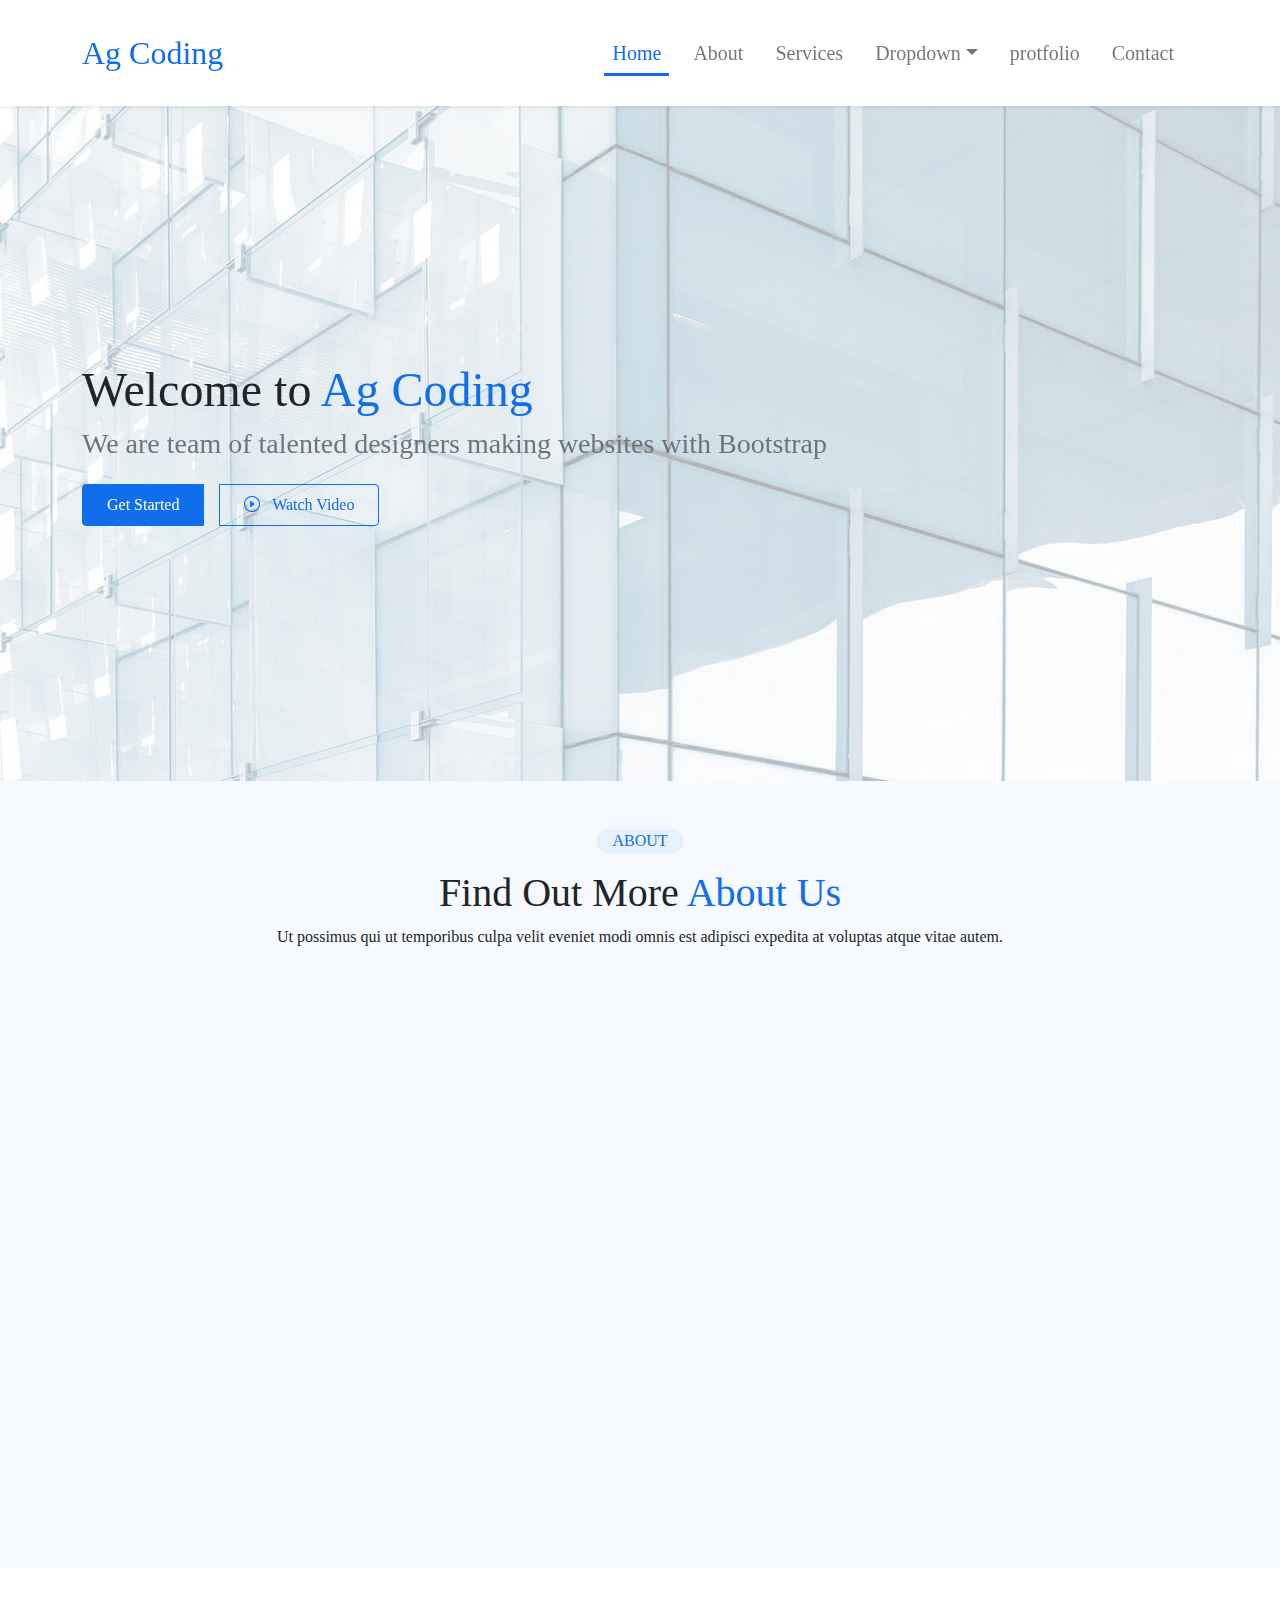
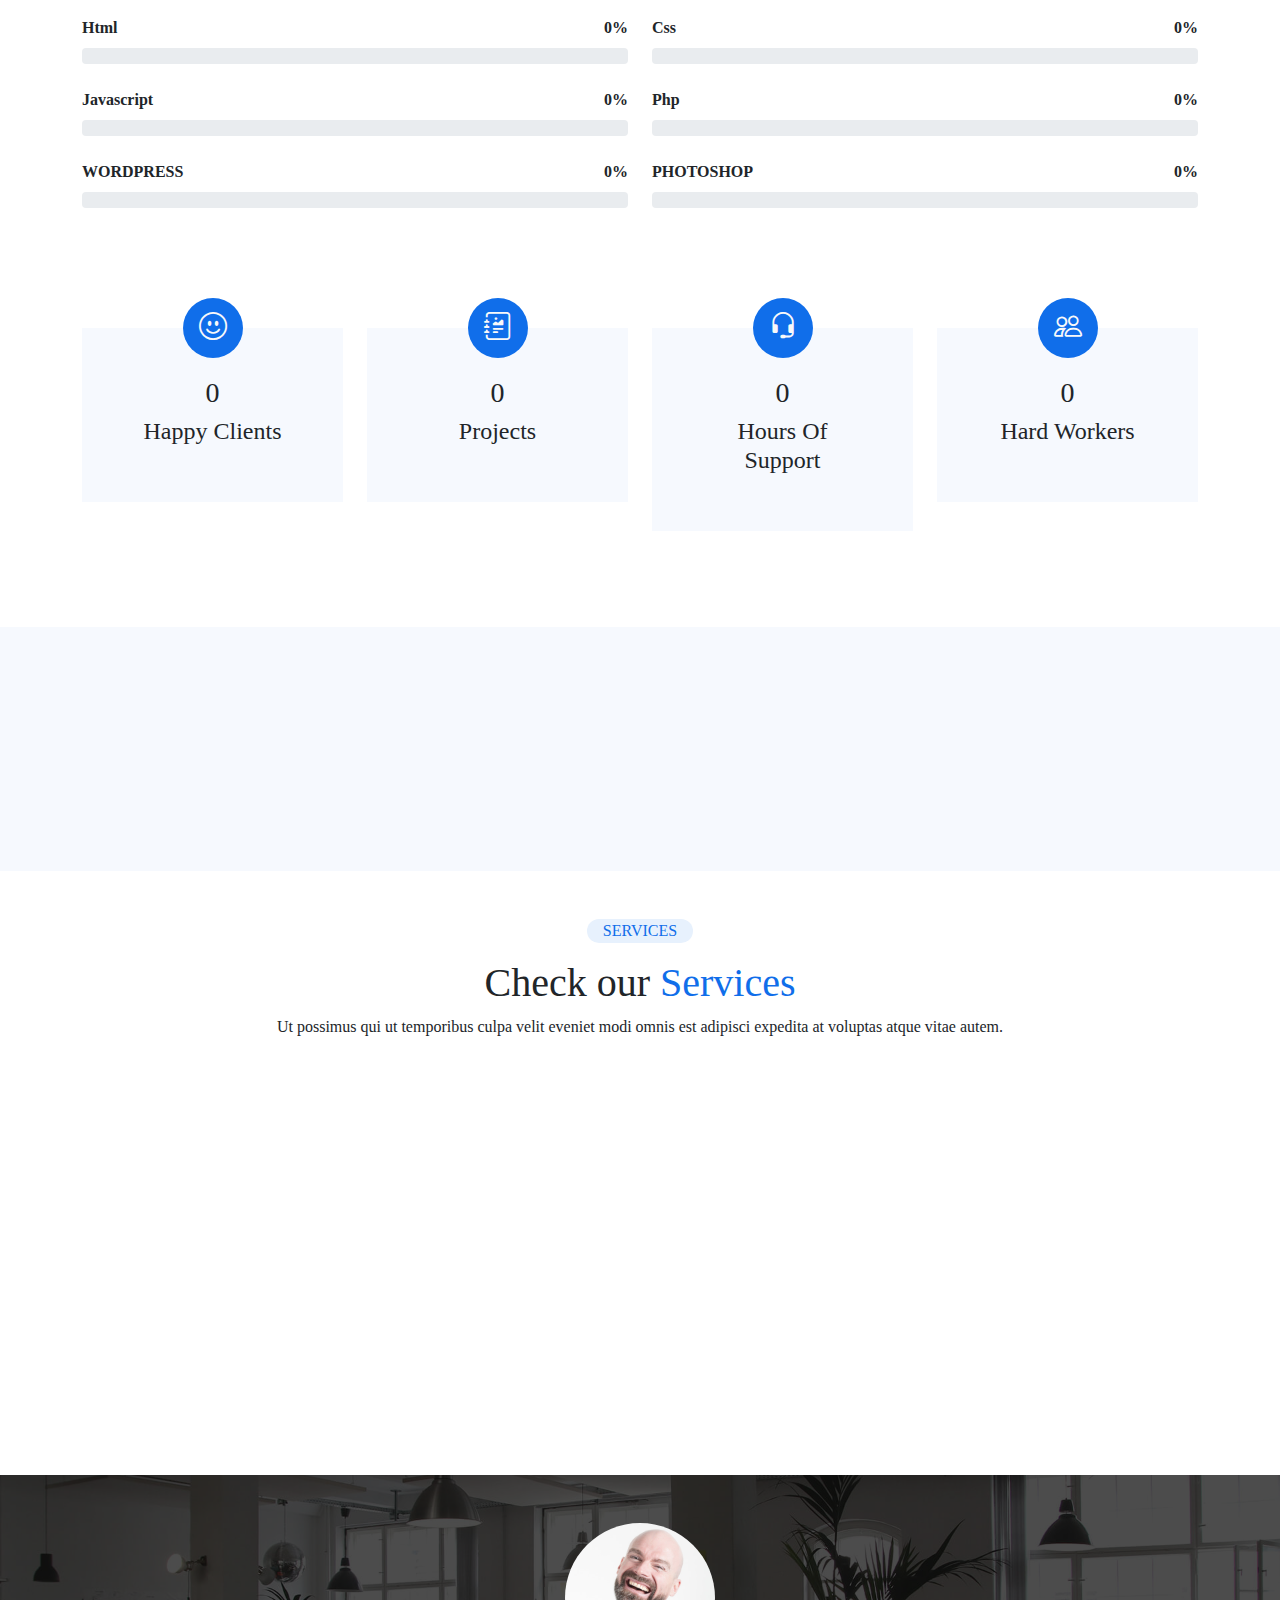
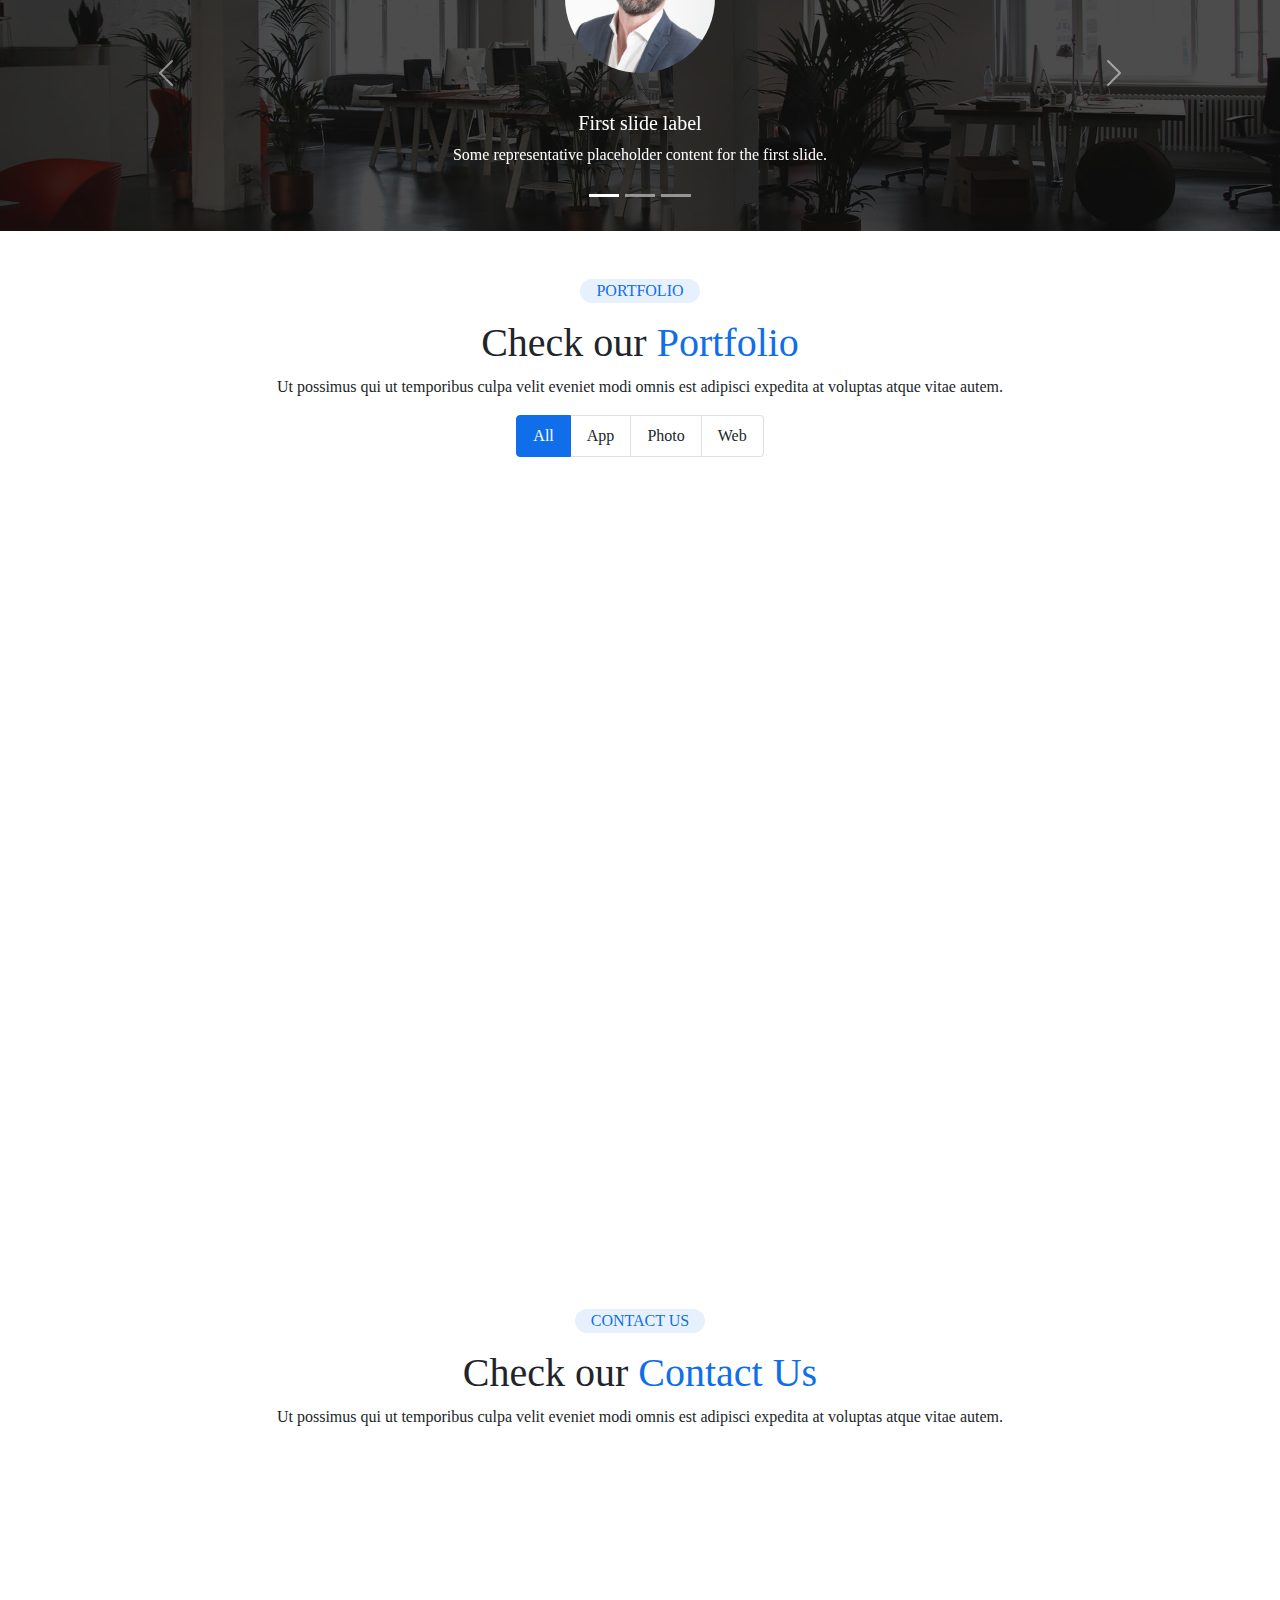
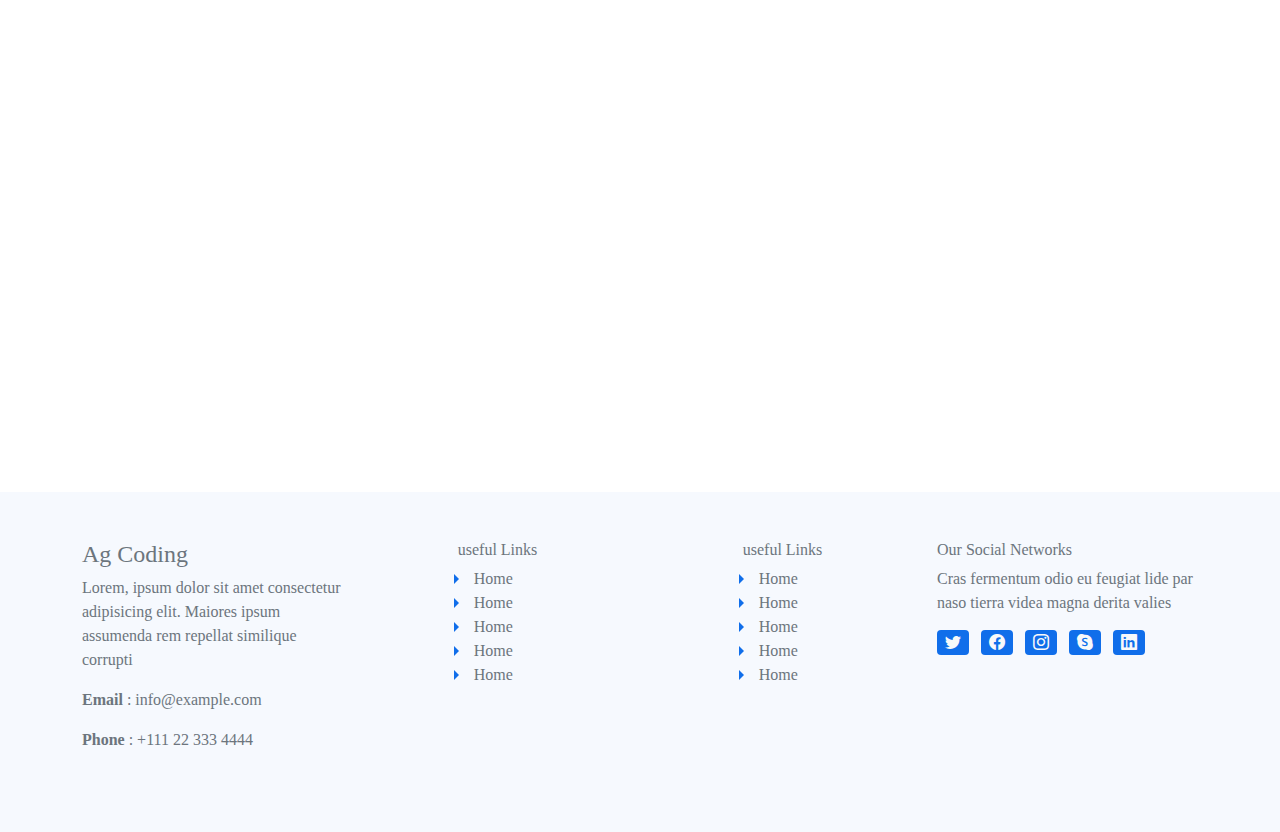
<file: final project/index.html>
<!DOCTYPE html>
<html lang="en">

<head>
  <meta charset="UTF-8" />
  <meta http-equiv="X-UA-Compatible" content="IE=edge" />
  <meta name="viewport" content="width=device-width, initial-scale=1.0" />
  <title>Ag Coding</title>
  <link rel="shortcut icon" href="./img/favicon.png" type="image/x-icon" />
  <link rel="stylesheet" href="https://cdn.jsdelivr.net/npm/bootstrap-icons@1.5.0/font/bootstrap-icons.css" />

  <link rel="stylesheet" href="./css/lightGallery.css">
  <link href="https://unpkg.com/aos@2.3.1/dist/aos.css" rel="stylesheet">

  <link rel="stylesheet" href="css/style.css" />
  <link rel="stylesheet" href="css/main.css" />
</head>

<body data-bs-spy="scroll" data-bs-target="#navbar">
  <!--############################################################################
                                Navbar
    ##############################################################################-->
  <nav class="
        navbar navbar-expand-lg navbar-light
        bg-body
        shadow-sm
        py-4
        sticky-top
      " id="navbar">
    <div class="container">
      <a class="navbar-brand fs-2 text-primary" href="#"> Ag Coding </a>
      <button class="navbar-toggler" type="button" data-bs-toggle="collapse" data-bs-target="#navbarNav"
        aria-controls="navbarNav" aria-expanded="false" aria-label="Toggle navigation">
        <span class="bi bi-text-right fs-2"></span>
      </button>
      <div class="collapse navbar-collapse" id="navbarNav">
        <ul class="navbar-nav ms-auto fs-5 text-center">
          <li class="nav-item">
            <a class="nav-link active me-3" aria-current="page" href="#">Home</a>
          </li>
          <li class="nav-item me-3">
            <a class="nav-link" href="#about">About</a>
          </li>

          <li class="nav-item me-3">
            <a class="nav-link" href="#services">Services</a>
          </li>
          <li class="nav-item me-3 dropdown">
            <a class="nav-link dropdown-toggle" data-bs-toggle="dropdown" href="#">Dropdown</a>
            <ul class="dropdown-menu">
              <a href="#" class="dropdown-item">Lorem, ipsum. </a>
              <a href="#" class="dropdown-item">Lorem, ipsum dolor. </a>
              <a href="#" class="dropdown-item">Lorem ipsum dolor sit.</a>
            </ul>
          </li>
          <li class="nav-item me-3">
            <a class="nav-link" href="#portfolio">protfolio</a>
          </li>
          <li class="nav-item me-3">
            <a class="nav-link" href="#Contact">Contact</a>
          </li>
        </ul>
      </div>
    </div>
  </nav>

  <!--############################################################################
                                Header  
    ##############################################################################-->
  <header id="header" class="position-relative">
    <div class="container h-100 d-flex align-items-center">
      <div class="position-relative">
        <h3 class="display-5" data-aos="fade-right" data-aos-duration="2000">
          Welcome to
          <span class="text-primary">Ag Coding</span>
        </h3>
        <h6 class="fs-3 text-muted" data-aos="fade-left" data-aos-duration="2000">
          We are team of talented designers making websites with Bootstrap
        </h6>
        <div class="btn-group mt-3" data-aos="fade-up" data-aos-duration="2000">
          <button class="btn btn-primary py-2 px-4 me-3">Get Started</button>
          <button class="btn btn-outline-primary py-2 px-4" data-bs-toggle="modal" data-bs-target="#exampleModal">
            <i class="bi bi-play-circle me-2"></i> Watch Video
          </button>
        </div>
      </div>
    </div>
  </header>

  <!--############################################################################
                                About Us  
    ##############################################################################-->
  <section id="about" class="bg-section py-5">
    <div class="container">
      <div class="text-center">
        <span class="
              d-inline-block
              title-before
              text-uppercase
              mb-3
              text-primary
              px-3
              rounded-pill
            ">
          About
        </span>
        <h3 class="display-6">
          Find Out More
          <span class="text-primary">About Us</span>
        </h3>
        <p>
          Ut possimus qui ut temporibus culpa velit eveniet modi omnis est
          adipisci expedita at voluptas atque vitae autem.
        </p>
      </div>
      <!---->
      <div class="row mt-5">
        <div class="col-lg-6 mb-3 mb-lg-0" data-aos="fade-right" data-aos-duration="2000">
          <img src="./img/about.jpg" alt="" class="img-fluid" />
        </div>
        <div class="col-lg-6" data-aos="fade-left" data-aos-duration="2000" data-aos-delay="500">
          <h4>
            Voluptatem dignissimos provident quasi corporis voluptates sit
            assumenda.
          </h4>
          <p class="mt-3 fst-italic">
            Lorem ipsum dolor sit amet, consectetur adipiscing elit, sed do
            eiusmod tempor incididunt ut labore et dolore magna aliqua.
          </p>
          <ul class="list-unstyled">
            <li class="d-flex mb-4">
              <div class="
                    flex-shrink-0
                    me-3
                    icon-container
                    bg-body
                    shadow
                    d-flex
                    align-items-center
                    justify-content-center
                    rounded-circle
                  ">
                <i class="bi bi-book fs-3 text-primary"></i>
              </div>
              <div>
                <h5>Ullamco laboris nisi ut aliquip consequat</h5>
                <p>
                  Magni facilis facilis repellendus cum excepturi quaerat
                  praesentium libre trade
                </p>
              </div>
            </li>
            <li class="d-flex">
              <div class="
                    flex-shrink-0
                    me-3
                    icon-container
                    bg-body
                    shadow
                    d-flex
                    align-items-center
                    justify-content-center
                    rounded-circle
                  ">
                <i class="bi bi-book fs-3 text-primary"></i>
              </div>
              <div>
                <h5>Ullamco laboris nisi ut aliquip consequat</h5>
                <p>
                  Magni facilis facilis repellendus cum excepturi quaerat
                  praesentium libre trade
                </p>
              </div>
            </li>
          </ul>
        </div>
      </div>
    </div>
  </section>

  <!--############################################################################
                                Progress  
    ##############################################################################-->
  <div class="progress-div py-5">
    <div class="container">
      <div class="row">
        <!--Progress Part-->
        <div class="col-md-6 mb-4">
          <div class="d-flex justify-content-between mb-2">
            <b>Html</b>
            <b class="progress-value"><span>0</span>%</b>
          </div>
          <div class="progress">
            <div class="progress-bar progress-bar-striped" role="progressbar" aria-valuenow="40" aria-valuemin="0"
              aria-valuemax="100"></div>
          </div>
        </div>
        <!--Progress Part-->
        <div class="col-md-6 mb-4">
          <div class="d-flex justify-content-between mb-2">
            <b>Css </b>
            <b class="progress-value"><span>0</span>%</b>
          </div>
          <div class="progress">
            <div class="progress-bar progress-bar-striped" role="progressbar" aria-valuenow="50" aria-valuemin="0"
              aria-valuemax="100"></div>
          </div>
        </div>
        <!--Progress Part-->
        <div class="col-md-6 mb-4">
          <div class="d-flex justify-content-between mb-2">
            <b>Javascript</b>
            <b class="progress-value"><span>0</span>%</b>
          </div>
          <div class="progress">
            <div class="progress-bar progress-bar-striped" role="progressbar" aria-valuenow="60" aria-valuemin="0"
              aria-valuemax="100"></div>
          </div>
        </div>
        <!--Progress Part-->
        <div class="col-md-6 mb-4">
          <div class="d-flex justify-content-between mb-2">
            <b>Php</b>
            <b class="progress-value"><span>0</span>%</b>
          </div>
          <div class="progress">
            <div class="progress-bar progress-bar-striped" role="progressbar" aria-valuenow="70" aria-valuemin="0"
              aria-valuemax="100"></div>
          </div>
        </div>
        <!--Progress Part-->
        <div class="col-md-6 mb-4">
          <div class="d-flex justify-content-between mb-2">
            <b>WORDPRESS</b>
            <b class="progress-value"><span>0</span>%</b>
          </div>
          <div class="progress">
            <div class="progress-bar progress-bar-striped" role="progressbar" aria-valuenow="80" aria-valuemin="0"
              aria-valuemax="100"></div>
          </div>
        </div>
        <!--Progress Part-->
        <div class="col-md-6 mb-4">
          <div class="d-flex justify-content-between mb-2">
            <b>PHOTOSHOP</b>
            <b class="progress-value"><span>0</span>%</b>
          </div>
          <div class="progress">
            <div class="progress-bar progress-bar-striped" role="progressbar" aria-valuenow="90" aria-valuemin="0"
              aria-valuemax="100"></div>
          </div>
        </div>

      </div>
    </div>
  </div>

  <!--############################################################################
                                Counter 
  ##############################################################################-->
  <div class="counter-div py-5">
    <div class="container">
      <div class="row">
        <div class="col-md-6 col-lg-4 col-xl-3 mb-5">
          <div class="bg-section p-5 text-center position-relative">
            <div class="icon bg-primary d-flex align-items-center justify-content-center
            position-absolute top-0 start-50 translate-middle rounded-circle
            ">
              <i class="bi bi-emoji-smile fs-3 text-light"></i>
            </div>
            <h3 data-counter="110">0</h3>
            <h4>Happy Clients</h4>
          </div>
        </div>
        <div class="col-md-6 col-lg-4 col-xl-3 mb-5">
          <div class="bg-section p-5 text-center position-relative">
            <div class="icon bg-primary d-flex align-items-center justify-content-center
            position-absolute top-0 start-50 translate-middle rounded-circle
            ">
              <i class="bi bi-journal-richtext fs-3 text-light"></i>
            </div>
            <h3 data-counter="120">0</h3>
            <h4>Projects</h4>
          </div>
        </div>
        <div class="col-md-6 col-lg-4 col-xl-3 mb-5">
          <div class="bg-section p-5 text-center position-relative">
            <div class="icon bg-primary d-flex align-items-center justify-content-center
            position-absolute top-0 start-50 translate-middle rounded-circle
            ">
              <i class="bi bi-headset fs-3 text-light"></i>
            </div>
            <h3 data-counter="24">0</h3>
            <h4>Hours Of Support</h4>
          </div>
        </div>
        <div class="col-md-6 col-lg-4 col-xl-3 mb-5">
          <div class="bg-section p-5 text-center position-relative">
            <div class="icon bg-primary d-flex align-items-center justify-content-center
            position-absolute top-0 start-50 translate-middle rounded-circle
            ">
              <i class="bi bi-people fs-3 text-light"></i>
            </div>
            <h3 data-counter="15">0</h3>
            <h4>Hard Workers</h4>
          </div>
        </div>
      </div>
    </div>
  </div>


  <!--############################################################################
                                Clients 
    ##############################################################################-->
  <div class="py-5 bg-section">
    <div class="container">
      <div class="row" data-aos="fade-up" data-aos-duration="1500">
        <div class="col-lg-2 col-md-4 col-6 p-5">
          <img src="./img/clients/client-1.png" alt="" class="img-fluid">
        </div>
        <div class="col-lg-2 col-md-4 col-6 p-5">
          <img src="./img/clients/client-2.png" alt="" class="img-fluid">
        </div>
        <div class="col-lg-2 col-md-4 col-6 p-5">
          <img src="./img/clients/client-3.png" alt="" class="img-fluid">
        </div>
        <div class="col-lg-2 col-md-4 col-6 p-5">
          <img src="./img/clients/client-4.png" alt="" class="img-fluid">
        </div>
        <div class="col-lg-2 col-md-4 col-6 p-5">
          <img src="./img/clients/client-5.png" alt="" class="img-fluid">
        </div>
        <div class="col-lg-2 col-md-4 col-6 p-5">
          <img src="./img/clients/client-6.png" alt="" class="img-fluid">
        </div>
      </div>
    </div>
  </div>

  <!--############################################################################
                                Services 
    #############################################################################-->
  <section id="services" class="py-5">
    <div class="container">
      <div class="text-center">
        <span class="
              d-inline-block
              title-before
              text-uppercase
              mb-3
              text-primary
              px-3
              rounded-pill
            ">
          SERVICES
        </span>
        <h3 class="display-6">
          Check our
          <span class="text-primary">Services</span>
        </h3>
        <p>
          Ut possimus qui ut temporibus culpa velit eveniet modi omnis est
          adipisci expedita at voluptas atque vitae autem.
        </p>
      </div>
      <!---->
      <div class="row mt-4">
        <div class="col-md-6 col-lg-4 col-xl-3 mb-3">
          <div class="icon-box p-5 shadow position-relative " data-aos="fade-up" data-aos-delay="200"
            data-aos-duration="1000">
            <div class="card-overlay position-absolute  bg-primary top-100"></div>
            <i class="bi bi-bar-chart-steps fs-1 text-primary"></i>
            <h5 class="fw-bold my-3">Lorem, ipsum dolor.</h5>
            <p class="text-muted lh-lg">
              Voluptatum deleniti atque corrupti quos dolores et quas molestias excepturi
            </p>
          </div>
        </div>
        <div class="col-md-6 col-lg-4 col-xl-3 mb-3">
          <div class="icon-box p-5 shadow position-relative " data-aos="fade-up" data-aos-delay="400"
            data-aos-duration="1000">
            <div class="card-overlay position-absolute  bg-primary top-100"></div>
            <i class="bi bi-bar-chart-steps fs-1 text-primary"></i>
            <h5 class="fw-bold my-3">Lorem, ipsum dolor.</h5>
            <p class="text-muted lh-lg">
              Voluptatum deleniti atque corrupti quos dolores et quas molestias excepturi
            </p>
          </div>
        </div>
        <div class="col-md-6 col-lg-4 col-xl-3 mb-3">
          <div class="icon-box p-5 shadow position-relative " data-aos="fade-up" data-aos-delay="600"
            data-aos-duration="1000">
            <div class="card-overlay position-absolute  bg-primary top-100"></div>
            <i class="bi bi-bar-chart-steps fs-1 text-primary"></i>
            <h5 class="fw-bold my-3">Lorem, ipsum dolor.</h5>
            <p class="text-muted lh-lg">
              Voluptatum deleniti atque corrupti quos dolores et quas molestias excepturi
            </p>
          </div>
        </div>
        <div class="col-md-6 col-lg-4 col-xl-3 mb-3">
          <div class="icon-box p-5 shadow position-relative " data-aos="fade-up" data-aos-delay="800"
            data-aos-duration="1000">
            <div class="card-overlay position-absolute  bg-primary top-100"></div>
            <i class="bi bi-bar-chart-steps fs-1 text-primary"></i>
            <h5 class="fw-bold my-3">Lorem, ipsum dolor.</h5>
            <p class="text-muted lh-lg">
              Voluptatum deleniti atque corrupti quos dolores et quas molestias excepturi
            </p>
          </div>
        </div>
      </div>
    </div>
  </section>



  <!--############################################################################
                                Slider 
    ############################################################################-->
  <div class="slider-div pt-5 pb-2 position-relative">
    <div class="container">
      <div id="carouselExampleCaptions" class="carousel slide" data-bs-ride="carousel">
        <div class="carousel-indicators">
          <button type="button" data-bs-target="#carouselExampleCaptions" data-bs-slide-to="0" class="active"
            aria-current="true" aria-label="Slide 1"></button>
          <button type="button" data-bs-target="#carouselExampleCaptions" data-bs-slide-to="1"
            aria-label="Slide 2"></button>
          <button type="button" data-bs-target="#carouselExampleCaptions" data-bs-slide-to="2"
            aria-label="Slide 3"></button>
        </div>
        <div class="carousel-inner h-100">
          <div class="carousel-item active h-100">
            <img src="./img/testimonials/testimonials-1.jpg" class="d-block mx-auto rounded-circle" alt="...">
            <div class="carousel-caption d-none d-md-block">
              <h5>First slide label</h5>
              <p>Some representative placeholder content for the first slide.</p>
            </div>
          </div>
          <div class="carousel-item h-100">
            <img src="./img/testimonials/testimonials-2.jpg" class="d-block mx-auto rounded-circle" alt="...">
            <div class="carousel-caption d-none d-md-block">
              <h5>Second slide label</h5>
              <p>Some representative placeholder content for the second slide.</p>
            </div>
          </div>
          <div class="carousel-item h-100">
            <img src="./img/testimonials/testimonials-3.jpg" class="d-block mx-auto rounded-circle" alt="...">
            <div class="carousel-caption d-none d-md-block">
              <h5>Third slide label</h5>
              <p>Some representative placeholder content for the third slide.</p>
            </div>
          </div>
        </div>
        <button class="carousel-control-prev" type="button" data-bs-target="#carouselExampleCaptions"
          data-bs-slide="prev">
          <span class="carousel-control-prev-icon" aria-hidden="true"></span>
          <span class="visually-hidden">Previous</span>
        </button>
        <button class="carousel-control-next" type="button" data-bs-target="#carouselExampleCaptions"
          data-bs-slide="next">
          <span class="carousel-control-next-icon" aria-hidden="true"></span>
          <span class="visually-hidden">Next</span>
        </button>
      </div>
    </div>
  </div>



  <!--############################################################################
                                Portfolio 
    ###########################################################################-->
  <section id="portfolio" class="py-5">
    <div class="container">
      <div class="text-center">
        <span class="
              d-inline-block
              title-before
              text-uppercase
              mb-3
              text-primary
              px-3
              rounded-pill
            ">
          Portfolio
        </span>
        <h3 class="display-6">
          Check our
          <span class="text-primary">Portfolio</span>
        </h3>
        <p>
          Ut possimus qui ut temporibus culpa velit eveniet modi omnis est
          adipisci expedita at voluptas atque vitae autem.
        </p>
      </div>
      <ul class="list-group list-group-horizontal justify-content-center">
        <li class="list-group-item active" data-filter="all">All</li>
        <li class="list-group-item" data-filter="app">App</li>
        <li class="list-group-item" data-filter="photo">Photo</li>
        <li class="list-group-item" data-filter="web">Web</li>
      </ul>
      <div class="row filterd-items mt-4" id="lightgallery" data-aos="fade-up" data-aos-delay="200"
        data-aos-duration="1500">
        <a href="./img/portfolio/portfolio-1.jpg" class="col-md-6 col-lg-4 app all mb-3">
          <img src="./img/portfolio/portfolio-1.jpg" alt="" class="p-2 shadow  w-100 h-100">
        </a>
        <a href="./img/portfolio/portfolio-2.jpg" class="col-md-6 col-lg-4 app  all mb-3">
          <img src="./img/portfolio/portfolio-2.jpg" alt="" class="p-2 shadow  w-100 h-100">
        </a>
        <a href="./img/portfolio/portfolio-3.jpg" class="col-md-6 col-lg-4 photo all mb-3">
          <img src="./img/portfolio/portfolio-3.jpg" alt="" class="p-2 shadow  w-100 h-100">
        </a>
        <a href="./img/portfolio/portfolio-4.jpg" class="col-md-6 col-lg-4 photo all mb-3">
          <img src="./img/portfolio/portfolio-4.jpg" alt="" class="p-2 shadow  w-100 h-100">
        </a>
        <a href="./img/portfolio/portfolio-5.jpg" class="col-md-6 col-lg-4 web all mb-3">
          <img src="./img/portfolio/portfolio-5.jpg" alt="" class="p-2 shadow  w-100 h-100">
        </a>
        <a href="./img/portfolio/portfolio-6.jpg" class="col-md-6 col-lg-4 web all mb-3">
          <img src="./img/portfolio/portfolio-6.jpg" alt="" class="p-2 shadow  w-100 h-100">
        </a>

      </div>
    </div>
  </section>



  <!--############################################################################
                                Contact 
    #############################################################################-->
  <section class="py-5" id="Contact">
    <div class="container">
      <div class=" text-center">
        <span class="
              d-inline-block
              title-before
              text-uppercase
              mb-3
              text-primary
              px-3
              rounded-pill
            ">
          Contact Us
        </span>
        <h3 class="display-6">
          Check our
          <span class="text-primary">Contact Us</span>
        </h3>
        <p>
          Ut possimus qui ut temporibus culpa velit eveniet modi omnis est
          adipisci expedita at voluptas atque vitae autem.
        </p>
      </div>
      <!---->
      <div class="row mt-4" data-aos="zoom-out-left" data-aos-duration="1000">
        <div class="col-lg-6 mb-3">
          <div class="shadow py-3 text-center text-muted">
            <i class="bi bi-geo-alt-fill fs-2 text-primary rounded-circle d-inline-block"></i>
            <h5 class="my-3">Our Address</h5>
            <p>A108 Adam Street, New York, NY 535022</p>
          </div>
        </div>
        <div class="col-lg-3 col-md-6 mb-3">
          <div class="shadow py-3 text-center text-muted">
            <i class="bi bi-envelope fs-2 text-primary rounded-circle d-inline-block"></i>
            <h5 class="my-3">Email Us</h5>
            <p>contact@example.com</p>
          </div>
        </div>
        <div class="col-lg-3 col-md-6 mb-3">
          <div class="shadow py-3 text-center text-muted">
            <i class="bi bi-telephone fs-2 text-primary rounded-circle d-inline-block"></i>
            <h5 class="my-3">Call Us</h5>
            <p>+1 5589 55488 55</p>
          </div>
        </div>
      </div>
      <!--map and Form ==> seperated due to aos animation --->
      <div class="row mt-4" data-aos="zoom-out-right" data-aos-duration="1000" data-aos-delay="500">
        <div class="col-lg-6 mb-3">
          <iframe class="p-2 border-0 shadow"
            src="https://www.google.com/maps/embed?pb=!1m14!1m12!1m3!1d156248.5091258029!2d31.187495060443897!3d30.075941233614355!2m3!1f0!2f0!3f0!3m2!1i1024!2i768!4f13.1!5e0!3m2!1sen!2seg!4v1632789550975!5m2!1sen!2seg"
            width="100%" height="350" allowfullscreen="" loading="lazy"></iframe>
        </div>
        <div class="col-lg-6">
          <form action="" class="shadow p-4">
            <div class="row">
              <div class="col-6">
                <input type="text" class="form-control" placeholder="Your Name">
              </div>
              <div class="col-6">
                <input type="text" class="form-control" placeholder="Your Email">
              </div>
            </div>
            <input type="text" class="form-control my-3" placeholder="Your subject">
            <textarea class="form-control" rows="5" placeholder="message"></textarea>
            <button type="submit" class="btn  btn-primary mt-3">Send Message</button>
          </form>
        </div>
      </div>

    </div>
  </section>

  <!--############################################################################
                                Footer 
    ##############################################################################-->
  <footer class="py-5 bg-section">
    <div class="container">
      <div class="row">
        <div class="col-md-6 col-lg-3 mb-3 d-lg-flex justify-content-center">
          <div class="text-muted">
            <h4>Ag Coding</h4>
            <p>
              Lorem, ipsum dolor sit amet consectetur adipisicing elit. Maiores ipsum
              assumenda rem repellat similique corrupti
            </p>
            <p><b>Email</b> : info@example.com</p>
            <p><b>Phone</b> : +111 22 333 4444</p>
          </div>
        </div>
        <div class="col-md-6 col-lg-3 mb-3 d-lg-flex justify-content-center">
          <div class="text-muted">
            <h6>useful Links</h6>
            <ul class="list-unstyled ps-3 footer-list">
              <li>Home</li>
              <li>Home</li>
              <li>Home</li>
              <li>Home</li>
              <li>Home</li>
            </ul>
          </div>
        </div>
        <div class="col-md-6 col-lg-3 mb-3 d-lg-flex justify-content-center">
          <div class="text-muted">
            <h6>useful Links</h6>
            <ul class="list-unstyled ps-3 footer-list">
              <li>Home</li>
              <li>Home</li>
              <li>Home</li>
              <li>Home</li>
              <li>Home</li>
            </ul>
          </div>
        </div>
        <div class="col-md-6 col-lg-3 mb-3 d-lg-flex justify-content-center">
          <div class="text-muted">
            <h6>Our Social Networks</h6>
            <p>
              Cras fermentum odio eu feugiat lide par naso tierra videa magna derita valies
            </p>
            <div>
              <a href="" class="bi bi-twitter me-2 bg-primary text-light py-1 px-2 rounded"></a>
              <a href="" class="bi bi-facebook me-2 bg-primary text-light py-1 px-2 rounded"></a>
              <a href="" class="bi bi-instagram me-2 bg-primary text-light py-1 px-2 rounded"></a>
              <a href="" class="bi bi-skype me-2 bg-primary text-light py-1 px-2 rounded"></a>
              <a href="" class="bi bi-linkedin me-2 bg-primary text-light py-1 px-2 rounded"></a>
            </div>
          </div>
        </div>
      </div>
    </div>
  </footer>





  <!--#########################################################################
                                   Modal 
    ##############################################################################-->
  <!-- Modal -->
  <div class=" modal fade" id="exampleModal" tabindex="-1" aria-labelledby="exampleModalLabel" aria-hidden="true">
    <div class="modal-dialog modal-fullscreen">
      <div class="modal-content">
        <div class="modal-header">
          <h5 class="modal-title" id="exampleModalLabel">Ag Channel</h5>
          <button type="button" class="btn-close" data-bs-dismiss="modal" aria-label="Close"></button>
        </div>
        <div class="modal-body">
          <object class="w-100" data="https://www.youtube.com/embed/jzSQL6l5Fjc"></object>
        </div>
      </div>
    </div>
  </div>

  <!-- Js -->
  <script src="./js/scrollOut.js"></script>
  <script src="./js/lightGallery.js"></script>
  <script src="https://unpkg.com/aos@2.3.1/dist/aos.js"></script>
  <script src="./js/bootstrap.bundle.js"></script>
  <script src="./js/main.js"></script>
</body>

</html>
</file>
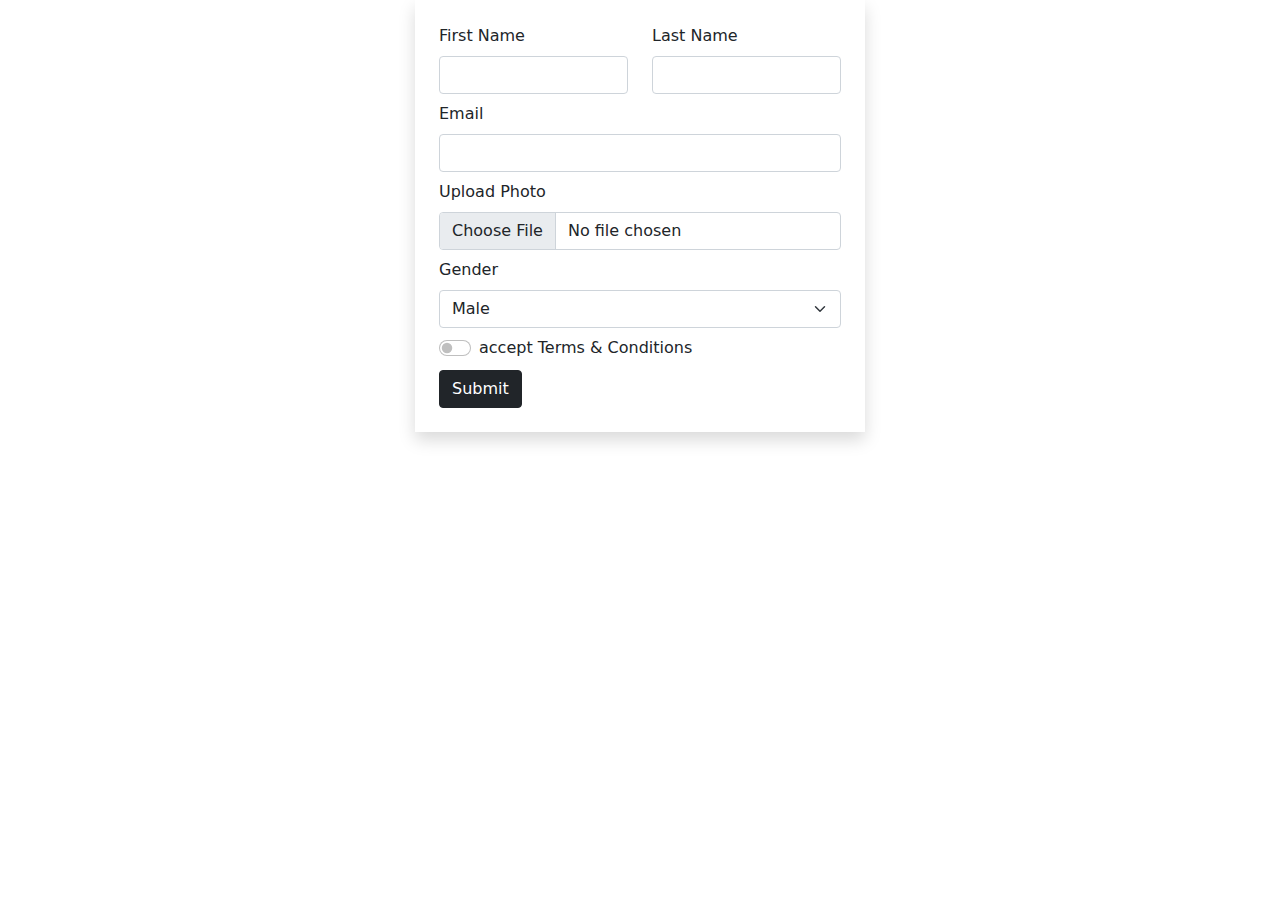
<file: Form/index.html>
<!DOCTYPE html>
<html lang="en">
<head>
    <meta charset="UTF-8">
    <meta http-equiv="X-UA-Compatible" content="IE=edge">
    <meta name="viewport" content="width=device-width, initial-scale=1.0">
    <title>Form</title>
    <link rel="stylesheet" href="bootstrap.css">
    <style>
        form{width: 450px;}
    </style>
</head>
<body>
    <form action="" method="post" class="mx-auto shadow p-4 needs-validation" novalidate>
        <div class="row">
            <div class="pb-2 col-6">
                <label class="form-label" for="">First Name</label>
                <input class="form-control " required type="text" placeholder="" id="">
                <div class="invalid-feedback">this field should be letters</div>
                <div class="valid-feedback">this field is valid</div>

            </div>
            <div class="pb-2 col-6">
                <label class="form-label" for="">Last Name</label>
                <input class="form-control" type="text" placeholder="" id="">
            </div>
        </div>
        <div class="pb-2">
            <label class="form-label" for="">Email</label>
            <input class="form-control" type="email" placeholder="" id="">
        </div>
        <div class="pb-2">
            <label class="form-label" for="">Upload Photo</label>
            <input type="file" class="form-control"  placeholder="" id="">
        </div>
        <div class="pb-2">
            <label class="form-label" for="">Gender</label>
            <select class="form-select" name="" id="">
                <option value="male">Male</option> 
                <option value="female">Female</option>
            </select>
        </div>
        <div class="form-check form-switch pb-2">
            <input type="checkbox" name="" id="" class="form-check-input">
            <label for="" class="form-check-label">
                accept Terms &amp; Conditions
            </label>
        </div>
        <button type="submit" class="btn btn-dark">Submit</button>
    </form>

    <script src="./bootstrap.js"></script>
    <script>
        let form = document.querySelector(".needs-validation");
        form.addEventListener("submit",(event)=>{
           
            if(form.checkValidity() === false)
            {
                event.preventDefault();
                form.classList.add("was-validated")
            }
        })
    </script>
</body>
</html>
</file>
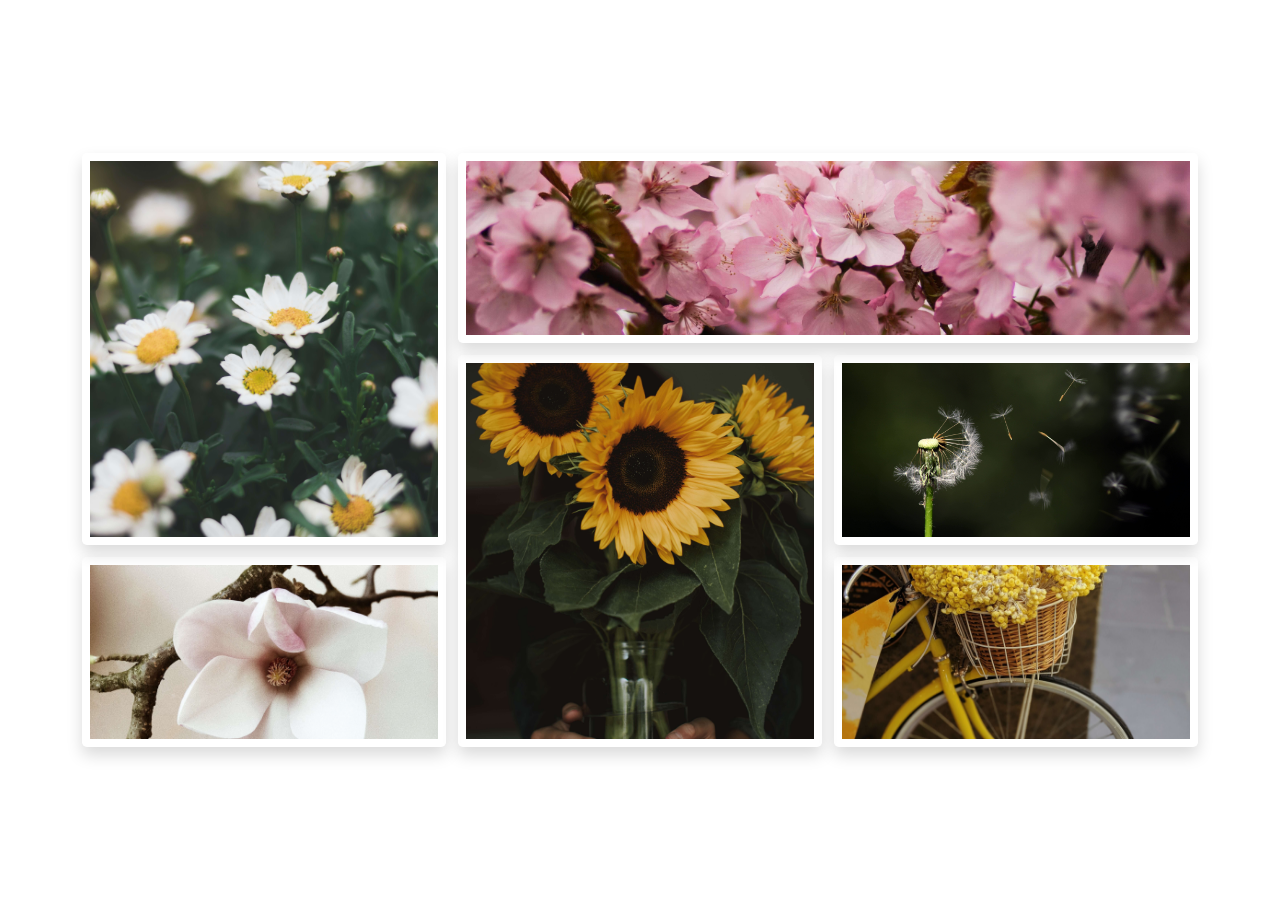
<file: grid css/index.html>
<!DOCTYPE html>
<html lang="en">
<head>
    <meta charset="UTF-8">
    <meta http-equiv="X-UA-Compatible" content="IE=edge">
    <meta name="viewport" content="width=device-width, initial-scale=1.0">
    <title>Css Grid</title>
    <link rel="stylesheet" href="./css/bootstrap.css">
    <style>
        .gallery
        {
            --bs-columns : 3;
            grid-template-rows: repeat(3,190px);
            --bs-gap:.75rem
        }
        .gallery > div:nth-child(1)
        {
            grid-row: 1/3;
        }
        .gallery > div:nth-child(3)
        {
            grid-row: 2/4;
        }
        .gallery > div
        {
            cursor: pointer;
            overflow: hidden;
        }
        .gallery > div:hover img
        {
            transform: scale(1.1);
        }
        .gallery img
        {
            object-fit: cover;
            transition: .5s transform ease-in-out;
        }
    </style>
</head>
<body>
    <section class="min-vh-100 d-flex align-items-center">
        <div class="container">
            
            <div class="grid gallery">
                <div class="g-col-1 rounded-3 p-2 shadow"><img class="w-100 h-100" src="./img/1.jpg" alt=""></div>
                <div class="g-col-2 rounded-3 p-2 shadow"><img class="w-100 h-100" src="./img/2.jpg" alt=""></div>
                <div class="g-col-1 rounded-3 p-2 shadow"><img class="w-100 h-100" src="./img/3.jpg" alt=""></div>
                <div class="g-col-1 rounded-3 p-2 shadow"><img class="w-100 h-100" src="./img/4.jpg" alt=""></div>
                <div class="g-col-1 rounded-3 p-2 shadow"><img class="w-100 h-100" src="./img/5.jpg" alt=""></div>
                <div class="g-col-1 rounded-3 p-2 shadow"><img class="w-100 h-100" src="./img/6.jpg" alt=""></div>
            </div>
        </div>
    </section>
</body>
</html>
</file>
<file: final project/css/lightGallery.css>
@font-face {
  font-family: 'lg';
  src: url("../fonts/lg.woff2?io9a6k") format("woff2"), url("../fonts/lg.ttf?io9a6k") format("truetype"), url("../fonts/lg.woff?io9a6k") format("woff"), url("../fonts/lg.svg?io9a6k#lg") format("svg");
  font-weight: normal;
  font-style: normal;
  font-display: block;
}

.lg-icon {
  /* use !important to prevent issues with browser extensions that change fonts */
  font-family: 'lg' !important;
  speak: never;
  font-style: normal;
  font-weight: normal;
  font-variant: normal;
  text-transform: none;
  line-height: 1;
  /* Better Font Rendering =========== */
  -webkit-font-smoothing: antialiased;
  -moz-osx-font-smoothing: grayscale;
}

.lg-container {
  font-family: system-ui, -apple-system, 'Segoe UI', Roboto, 'Helvetica Neue', Arial, 'Noto Sans', 'Liberation Sans', sans-serif, 'Apple Color Emoji', 'Segoe UI Emoji', 'Segoe UI Symbol', 'Noto Color Emoji';
}

.lg-next,
.lg-prev {
  background-color: rgba(0, 0, 0, 0.45);
  border-radius: 2px;
  color: #999;
  cursor: pointer;
  display: block;
  font-size: 22px;
  margin-top: -10px;
  padding: 8px 10px 9px;
  position: absolute;
  top: 50%;
  z-index: 1080;
  outline: none;
  border: none;
}

.lg-next.disabled,
.lg-prev.disabled {
  opacity: 0 !important;
  cursor: default;
}

.lg-next:hover:not(.disabled),
.lg-prev:hover:not(.disabled) {
  color: #fff;
}

.lg-single-item .lg-next,
.lg-single-item .lg-prev {
  display: none;
}

.lg-next {
  right: 20px;
}

.lg-next:before {
  content: '\e095';
}

.lg-prev {
  left: 20px;
}

.lg-prev:after {
  content: '\e094';
}

@-webkit-keyframes lg-right-end {
  0% {
    left: 0;
  }

  50% {
    left: -30px;
  }

  100% {
    left: 0;
  }
}

@-moz-keyframes lg-right-end {
  0% {
    left: 0;
  }

  50% {
    left: -30px;
  }

  100% {
    left: 0;
  }
}

@-ms-keyframes lg-right-end {
  0% {
    left: 0;
  }

  50% {
    left: -30px;
  }

  100% {
    left: 0;
  }
}

@keyframes lg-right-end {
  0% {
    left: 0;
  }

  50% {
    left: -30px;
  }

  100% {
    left: 0;
  }
}

@-webkit-keyframes lg-left-end {
  0% {
    left: 0;
  }

  50% {
    left: 30px;
  }

  100% {
    left: 0;
  }
}

@-moz-keyframes lg-left-end {
  0% {
    left: 0;
  }

  50% {
    left: 30px;
  }

  100% {
    left: 0;
  }
}

@-ms-keyframes lg-left-end {
  0% {
    left: 0;
  }

  50% {
    left: 30px;
  }

  100% {
    left: 0;
  }
}

@keyframes lg-left-end {
  0% {
    left: 0;
  }

  50% {
    left: 30px;
  }

  100% {
    left: 0;
  }
}

.lg-outer.lg-right-end .lg-object {
  -webkit-animation: lg-right-end 0.3s;
  -o-animation: lg-right-end 0.3s;
  animation: lg-right-end 0.3s;
  position: relative;
}

.lg-outer.lg-left-end .lg-object {
  -webkit-animation: lg-left-end 0.3s;
  -o-animation: lg-left-end 0.3s;
  animation: lg-left-end 0.3s;
  position: relative;
}

.lg-toolbar {
  z-index: 1082;
  left: 0;
  position: absolute;
  top: 0;
  width: 100%;
}

.lg-media-overlap .lg-toolbar {
  background-image: linear-gradient(0deg, rgba(0, 0, 0, 0), rgba(0, 0, 0, 0.4));
}

.lg-toolbar .lg-icon {
  color: #999;
  cursor: pointer;
  float: right;
  font-size: 24px;
  height: 47px;
  line-height: 27px;
  padding: 10px 0;
  text-align: center;
  width: 50px;
  text-decoration: none !important;
  outline: medium none;
  will-change: color;
  -webkit-transition: color 0.2s linear;
  -o-transition: color 0.2s linear;
  transition: color 0.2s linear;
  background: none;
  border: none;
  box-shadow: none;
}

.lg-toolbar .lg-icon.lg-icon-18 {
  font-size: 18px;
}

.lg-toolbar .lg-icon:hover {
  color: #fff;
}

.lg-toolbar .lg-close:after {
  content: '\e070';
}

.lg-toolbar .lg-maximize {
  font-size: 22px;
}

.lg-toolbar .lg-maximize:after {
  content: '\e90a';
}

.lg-toolbar .lg-download:after {
  content: '\e0f2';
}

.lg-sub-html {
  color: #eee;
  font-size: 16px;
  padding: 10px 40px;
  text-align: center;
  z-index: 1080;
  opacity: 0;
  -webkit-transition: opacity 0.2s ease-out 0s;
  -o-transition: opacity 0.2s ease-out 0s;
  transition: opacity 0.2s ease-out 0s;
}

.lg-sub-html h4 {
  margin: 0;
  font-size: 13px;
  font-weight: bold;
}

.lg-sub-html p {
  font-size: 12px;
  margin: 5px 0 0;
}

.lg-sub-html a {
  color: inherit;
}

.lg-sub-html a:hover {
  text-decoration: underline;
}

.lg-media-overlap .lg-sub-html {
  background-image: linear-gradient(180deg, rgba(0, 0, 0, 0), rgba(0, 0, 0, 0.6));
}

.lg-item .lg-sub-html {
  position: absolute;
  bottom: 0;
  right: 0;
  left: 0;
}

.lg-error-msg {
  font-size: 14px;
  color: #999;
}

.lg-counter {
  color: #999;
  display: inline-block;
  font-size: 16px;
  padding-left: 20px;
  padding-top: 12px;
  height: 47px;
  vertical-align: middle;
}

.lg-closing .lg-toolbar,
.lg-closing .lg-prev,
.lg-closing .lg-next,
.lg-closing .lg-sub-html {
  opacity: 0;
  -webkit-transition: -webkit-transform 0.08 cubic-bezier(0, 0, 0.25, 1) 0s, opacity 0.08 cubic-bezier(0, 0, 0.25, 1) 0s, color 0.08 linear;
  -moz-transition: -moz-transform 0.08 cubic-bezier(0, 0, 0.25, 1) 0s, opacity 0.08 cubic-bezier(0, 0, 0.25, 1) 0s, color 0.08 linear;
  -o-transition: -o-transform 0.08 cubic-bezier(0, 0, 0.25, 1) 0s, opacity 0.08 cubic-bezier(0, 0, 0.25, 1) 0s, color 0.08 linear;
  transition: transform 0.08 cubic-bezier(0, 0, 0.25, 1) 0s, opacity 0.08 cubic-bezier(0, 0, 0.25, 1) 0s, color 0.08 linear;
}

body:not(.lg-from-hash) .lg-outer.lg-start-zoom .lg-object {
  opacity: 0;
  will-change: opacity;
  -webkit-transition: opacity 250ms cubic-bezier(0, 0, 0.25, 1) !important;
  -moz-transition: opacity 250ms cubic-bezier(0, 0, 0.25, 1) !important;
  -o-transition: opacity 250ms cubic-bezier(0, 0, 0.25, 1) !important;
  transition: opacity 250ms cubic-bezier(0, 0, 0.25, 1) !important;
}

body:not(.lg-from-hash) .lg-outer.lg-start-zoom .lg-item.lg-complete .lg-object {
  opacity: 1;
}

.lg-group:after {
  content: '';
  display: table;
  clear: both;
}

.lg-container {
  display: none;
  outline: none;
}

.lg-container.lg-show {
  display: block;
}

.lg-on {
  scroll-behavior: unset;
}

.lg-toolbar,
.lg-prev,
.lg-next,
.lg-pager-outer,
.lg-hide-sub-html .lg-sub-html {
  opacity: 0;
  will-change: transform, opacity;
  -webkit-transition: -webkit-transform 0.25s cubic-bezier(0, 0, 0.25, 1) 0s, opacity 0.25s cubic-bezier(0, 0, 0.25, 1) 0s;
  -moz-transition: -moz-transform 0.25s cubic-bezier(0, 0, 0.25, 1) 0s, opacity 0.25s cubic-bezier(0, 0, 0.25, 1) 0s;
  -o-transition: -o-transform 0.25s cubic-bezier(0, 0, 0.25, 1) 0s, opacity 0.25s cubic-bezier(0, 0, 0.25, 1) 0s;
  transition: transform 0.25s cubic-bezier(0, 0, 0.25, 1) 0s, opacity 0.25s cubic-bezier(0, 0, 0.25, 1) 0s;
}

.lg-show-in .lg-toolbar,
.lg-show-in .lg-prev,
.lg-show-in .lg-next,
.lg-show-in .lg-pager-outer {
  opacity: 1;
}

.lg-show-in.lg-hide-sub-html .lg-sub-html {
  opacity: 1;
}

.lg-show-in .lg-hide-items .lg-prev {
  opacity: 0;
  -webkit-transform: translate3d(-10px, 0, 0);
  transform: translate3d(-10px, 0, 0);
}

.lg-show-in .lg-hide-items .lg-next {
  opacity: 0;
  -webkit-transform: translate3d(10px, 0, 0);
  transform: translate3d(10px, 0, 0);
}

.lg-show-in .lg-hide-items .lg-toolbar {
  opacity: 0;
  -webkit-transform: translate3d(0, -10px, 0);
  transform: translate3d(0, -10px, 0);
}

.lg-show-in .lg-hide-items.lg-hide-sub-html .lg-sub-html {
  opacity: 0;
  -webkit-transform: translate3d(0, 20px, 0);
  transform: translate3d(0, 20px, 0);
}

.lg-outer {
  width: 100%;
  height: 100%;
  position: fixed;
  top: 0;
  left: 0;
  z-index: 1050;
  text-align: left;
  opacity: 0.001;
  outline: none;
  will-change: auto;
  overflow: hidden;
  -webkit-transition: opacity 0.15s ease 0s;
  -o-transition: opacity 0.15s ease 0s;
  transition: opacity 0.15s ease 0s;
}

.lg-outer * {
  -webkit-box-sizing: border-box;
  -moz-box-sizing: border-box;
  box-sizing: border-box;
}

.lg-outer.lg-zoom-from-image {
  opacity: 1;
}

.lg-outer.lg-visible {
  opacity: 1;
}

.lg-outer.lg-css3 .lg-item:not(.lg-start-end-progress).lg-prev-slide,
.lg-outer.lg-css3 .lg-item:not(.lg-start-end-progress).lg-next-slide,
.lg-outer.lg-css3 .lg-item:not(.lg-start-end-progress).lg-current {
  -webkit-transition-duration: inherit !important;
  transition-duration: inherit !important;
  -webkit-transition-timing-function: inherit !important;
  transition-timing-function: inherit !important;
}

.lg-outer.lg-css3.lg-dragging .lg-item.lg-prev-slide,
.lg-outer.lg-css3.lg-dragging .lg-item.lg-next-slide,
.lg-outer.lg-css3.lg-dragging .lg-item.lg-current {
  -webkit-transition-duration: 0s !important;
  transition-duration: 0s !important;
  opacity: 1;
}

.lg-outer.lg-grab img.lg-object {
  cursor: -webkit-grab;
  cursor: -moz-grab;
  cursor: -o-grab;
  cursor: -ms-grab;
  cursor: grab;
}

.lg-outer.lg-grabbing img.lg-object {
  cursor: move;
  cursor: -webkit-grabbing;
  cursor: -moz-grabbing;
  cursor: -o-grabbing;
  cursor: -ms-grabbing;
  cursor: grabbing;
}

.lg-outer .lg-content {
  position: absolute;
  top: 0;
  left: 0;
  right: 0;
  bottom: 0;
}

.lg-outer .lg-inner {
  width: 100%;
  position: absolute;
  left: 0;
  top: 0;
  bottom: 0;
  -webkit-transition: opacity 0s;
  -o-transition: opacity 0s;
  transition: opacity 0s;
  white-space: nowrap;
}

.lg-outer .lg-item {
  will-change: transform, opacity;
  display: none !important;
}

.lg-outer .lg-item:not(.lg-start-end-progress) {
  background: url("../images/loading.gif") no-repeat scroll center center transparent;
}

.lg-outer.lg-css3 .lg-prev-slide,
.lg-outer.lg-css3 .lg-current,
.lg-outer.lg-css3 .lg-next-slide {
  display: inline-block !important;
}

.lg-outer.lg-css .lg-current {
  display: inline-block !important;
}

.lg-outer .lg-item,
.lg-outer .lg-img-wrap {
  display: inline-block;
  text-align: center;
  position: absolute;
  width: 100%;
  height: 100%;
}

.lg-outer .lg-item:before,
.lg-outer .lg-img-wrap:before {
  content: '';
  display: inline-block;
  height: 100%;
  vertical-align: middle;
}

.lg-outer .lg-img-wrap {
  position: absolute;
  left: 0;
  right: 0;
  top: 0;
  bottom: 0;
  white-space: nowrap;
  font-size: 0;
}

.lg-outer .lg-item.lg-complete {
  background-image: none;
}

.lg-outer .lg-item.lg-current {
  z-index: 1060;
}

.lg-outer .lg-object {
  display: inline-block;
  vertical-align: middle;
  max-width: 100%;
  max-height: 100%;
  width: auto;
  height: auto;
  position: relative;
}

.lg-outer.lg-show-after-load .lg-item .lg-object,
.lg-outer.lg-show-after-load .lg-item .lg-video-play-button {
  opacity: 0;
  will-change: opacity;
  -webkit-transition: opacity 0.15s ease 0s;
  -o-transition: opacity 0.15s ease 0s;
  transition: opacity 0.15s ease 0s;
}

.lg-outer.lg-show-after-load .lg-item.lg-zoom-from-image .lg-object,
.lg-outer.lg-show-after-load .lg-item.lg-zoom-from-image .lg-video-play-button {
  opacity: 1;
}

.lg-outer.lg-show-after-load .lg-item.lg-complete .lg-object,
.lg-outer.lg-show-after-load .lg-item.lg-complete .lg-video-play-button {
  opacity: 1;
}

.lg-outer .lg-empty-html.lg-sub-html,
.lg-outer .lg-empty-html .lg-sub-html {
  display: none;
}

.lg-outer.lg-hide-download .lg-download {
  opacity: 0.75;
  pointer-events: none;
}

.lg-outer .lg-first-slide .lg-dummy-img {
  position: absolute;
  top: 50%;
  left: 50%;
}

.lg-outer.lg-components-open:not(.lg-zoomed) .lg-components {
  -webkit-transform: translate3d(0, 0%, 0);
  transform: translate3d(0, 0%, 0);
  opacity: 1;
}

.lg-outer.lg-components-open:not(.lg-zoomed) .lg-sub-html {
  opacity: 1;
  transition: opacity 0.2s ease-out 0.15s;
}

.lg-backdrop {
  position: fixed;
  top: 0;
  left: 0;
  right: 0;
  bottom: 0;
  z-index: 1040;
  background-color: #000;
  opacity: 0;
  will-change: auto;
  -webkit-transition: opacity 333ms ease-in 0s;
  -o-transition: opacity 333ms ease-in 0s;
  transition: opacity 333ms ease-in 0s;
}

.lg-backdrop.in {
  opacity: 1;
}

.lg-css3.lg-no-trans .lg-prev-slide,
.lg-css3.lg-no-trans .lg-next-slide,
.lg-css3.lg-no-trans .lg-current {
  -webkit-transition: none 0s ease 0s !important;
  -moz-transition: none 0s ease 0s !important;
  -o-transition: none 0s ease 0s !important;
  transition: none 0s ease 0s !important;
}

.lg-css3.lg-use-css3 .lg-item {
  -webkit-backface-visibility: hidden;
  -moz-backface-visibility: hidden;
  backface-visibility: hidden;
}

.lg-css3.lg-fade .lg-item {
  opacity: 0;
}

.lg-css3.lg-fade .lg-item.lg-current {
  opacity: 1;
}

.lg-css3.lg-fade .lg-item.lg-prev-slide,
.lg-css3.lg-fade .lg-item.lg-next-slide,
.lg-css3.lg-fade .lg-item.lg-current {
  -webkit-transition: opacity 0.1s ease 0s;
  -moz-transition: opacity 0.1s ease 0s;
  -o-transition: opacity 0.1s ease 0s;
  transition: opacity 0.1s ease 0s;
}

.lg-css3.lg-use-css3 .lg-item.lg-start-progress {
  -webkit-transition: -webkit-transform 1s cubic-bezier(0.175, 0.885, 0.32, 1.275) 0s;
  -moz-transition: -moz-transform 1s cubic-bezier(0.175, 0.885, 0.32, 1.275) 0s;
  -o-transition: -o-transform 1s cubic-bezier(0.175, 0.885, 0.32, 1.275) 0s;
  transition: transform 1s cubic-bezier(0.175, 0.885, 0.32, 1.275) 0s;
}

.lg-css3.lg-use-css3 .lg-item.lg-start-end-progress {
  -webkit-transition: -webkit-transform 1s cubic-bezier(0, 0, 0.25, 1) 0s;
  -moz-transition: -moz-transform 1s cubic-bezier(0, 0, 0.25, 1) 0s;
  -o-transition: -o-transform 1s cubic-bezier(0, 0, 0.25, 1) 0s;
  transition: transform 1s cubic-bezier(0, 0, 0.25, 1) 0s;
}

.lg-css3.lg-slide.lg-use-css3 .lg-item {
  opacity: 0;
}

.lg-css3.lg-slide.lg-use-css3 .lg-item.lg-prev-slide {
  -webkit-transform: translate3d(-100%, 0, 0);
  transform: translate3d(-100%, 0, 0);
}

.lg-css3.lg-slide.lg-use-css3 .lg-item.lg-next-slide {
  -webkit-transform: translate3d(100%, 0, 0);
  transform: translate3d(100%, 0, 0);
}

.lg-css3.lg-slide.lg-use-css3 .lg-item.lg-current {
  -webkit-transform: translate3d(0, 0, 0);
  transform: translate3d(0, 0, 0);
  opacity: 1;
}

.lg-css3.lg-slide.lg-use-css3 .lg-item.lg-prev-slide,
.lg-css3.lg-slide.lg-use-css3 .lg-item.lg-next-slide,
.lg-css3.lg-slide.lg-use-css3 .lg-item.lg-current {
  -webkit-transition: -webkit-transform 1s cubic-bezier(0, 0, 0.25, 1) 0s, opacity 0.1s ease 0s;
  -moz-transition: -moz-transform 1s cubic-bezier(0, 0, 0.25, 1) 0s, opacity 0.1s ease 0s;
  -o-transition: -o-transform 1s cubic-bezier(0, 0, 0.25, 1) 0s, opacity 0.1s ease 0s;
  transition: transform 1s cubic-bezier(0, 0, 0.25, 1) 0s, opacity 0.1s ease 0s;
}

.lg-container {
  display: none;
}

.lg-container.lg-show {
  display: block;
}

.lg-container.lg-dragging-vertical .lg-backdrop {
  -webkit-transition-duration: 0s !important;
  transition-duration: 0s !important;
}

.lg-container.lg-dragging-vertical .lg-css3 .lg-item.lg-current {
  -webkit-transition-duration: 0s !important;
  transition-duration: 0s !important;
  opacity: 1;
}

.lg-inline .lg-backdrop,
.lg-inline .lg-outer {
  position: absolute;
}

.lg-inline .lg-backdrop {
  z-index: 1;
}

.lg-inline .lg-outer {
  z-index: 2;
}

.lg-inline .lg-maximize:after {
  content: '\e909';
}

.lg-components {
  -webkit-transform: translate3d(0, 100%, 0);
  transform: translate3d(0, 100%, 0);
  will-change: transform;
  -webkit-transition: -webkit-transform 0.35s ease-out 0s;
  -moz-transition: -moz-transform 0.35s ease-out 0s;
  -o-transition: -o-transform 0.35s ease-out 0s;
  transition: transform 0.35s ease-out 0s;
  z-index: 1080;
  position: absolute;
  bottom: 0;
  right: 0;
  left: 0;
}
</file>
<file: final project/css/main.css>
body {
  font-family: cursive;
  position: relative;
}

section {
  overflow: hidden;
}

/*** utilites ***/
.bg-section {
  background-color: #F6F9FE;
}

.title-before {
  background: #e7f1fd;
}

/*
  navBar
  Customize Active
*/
.navbar-light .navbar-nav .nav-link {
  position: relative;
  transition: .3s;
}

.navbar-light .navbar-nav .nav-link::before {
  content: "";
  position: absolute;
  left: 0;
  bottom: 0;
  width: 0%;
  height: 3px;
  background-color: #106eea;
  transition: inherit;
}

.navbar-light .navbar-nav .nav-link.active,
.navbar-light .navbar-nav .nav-link:hover {
  color: #106eea;
}

.navbar-light .navbar-nav .nav-link.active::before,
.navbar-light .navbar-nav .nav-link:hover::before {
  width: 100%;
}

.navbar-light .navbar-toggler:focus {
  box-shadow: none;
}

/********** Header **********/
#header {
  height: 75vh;
  background: url(../img/hero-bg.jpg) center center/cover;
}

#header::before {
  content: "";
  position: absolute;
  inset: 0;
  background-color: rgba(255, 255, 255, 0.7);
}

/********** Modal ************/
#exampleModal object {
  height: 80vh;
}

#exampleModal.fade .modal-dialog {
  transition: transform 0.5s ease-out;
  transform: scale(0);
}

#exampleModal.show .modal-dialog {
  transform: none;
}

/*** Icon Container ***/
.icon-container {
  width: 70px;
  height: 70px;
}

/*** progress ***/
.progress-bar {
  transition: .5s;
}

/* .progress-div[data-scroll="in"] .progress-bar {
  width: 50%;
} */
/***** Icon *****/
.icon {
  width: 60px;
  height: 60px;
}

/*** Icon Box ***/
.icon-box .card-overlay {
  inset: 0;
}

.icon-box>* {
  position: relative;
  transition: .5s;
}

.icon-box:hover .card-overlay {
  top: 0 !important;
}

.icon-box:hover>* {
  color: #fff !important;
}

/************ Slider Div *****************/
.slider-div {
  background: url(../img/testimonials-bg.jpg) center center/cover;
}

.slider-div::before {
  content: "";
  position: absolute;
  inset: 0;
  background-color: rgba(0, 0, 0, 0.7);
}

.slider-div #carouselExampleCaptions {
  height: 300px;
}

.slider-div .carousel-item img {
  width: 150px;
  height: 150px;
}

/******* Filter ****/
.filterd-items>a {
  height: 350px;
}

.filterd-items>a.hidden {
  display: none;
}

.filterd-items>a.active {
  display: block;
  animation: .7s shown ease-in-out;
}

.filterd-items>a img {
  object-fit: contain;
}

/**** Contact ****/
#Contact i {
  height: 50px;
  width: 50px;
  border: 1px dashed;
  line-height: 50px;
}

/* footer-list */
.footer-list li {
  position: relative;
}

.footer-list li::before {
  content: "";
  position: absolute;
  border: 5px solid transparent;
  border-left-color: #106eea;
  left: -20px;
  top: 50%;
  transform: translateY(-50%);
}

@keyframes shown {
  0% {
    transform: scale(0);
  }

  100% {
    transform: scale(1);
  }
}
</file>
